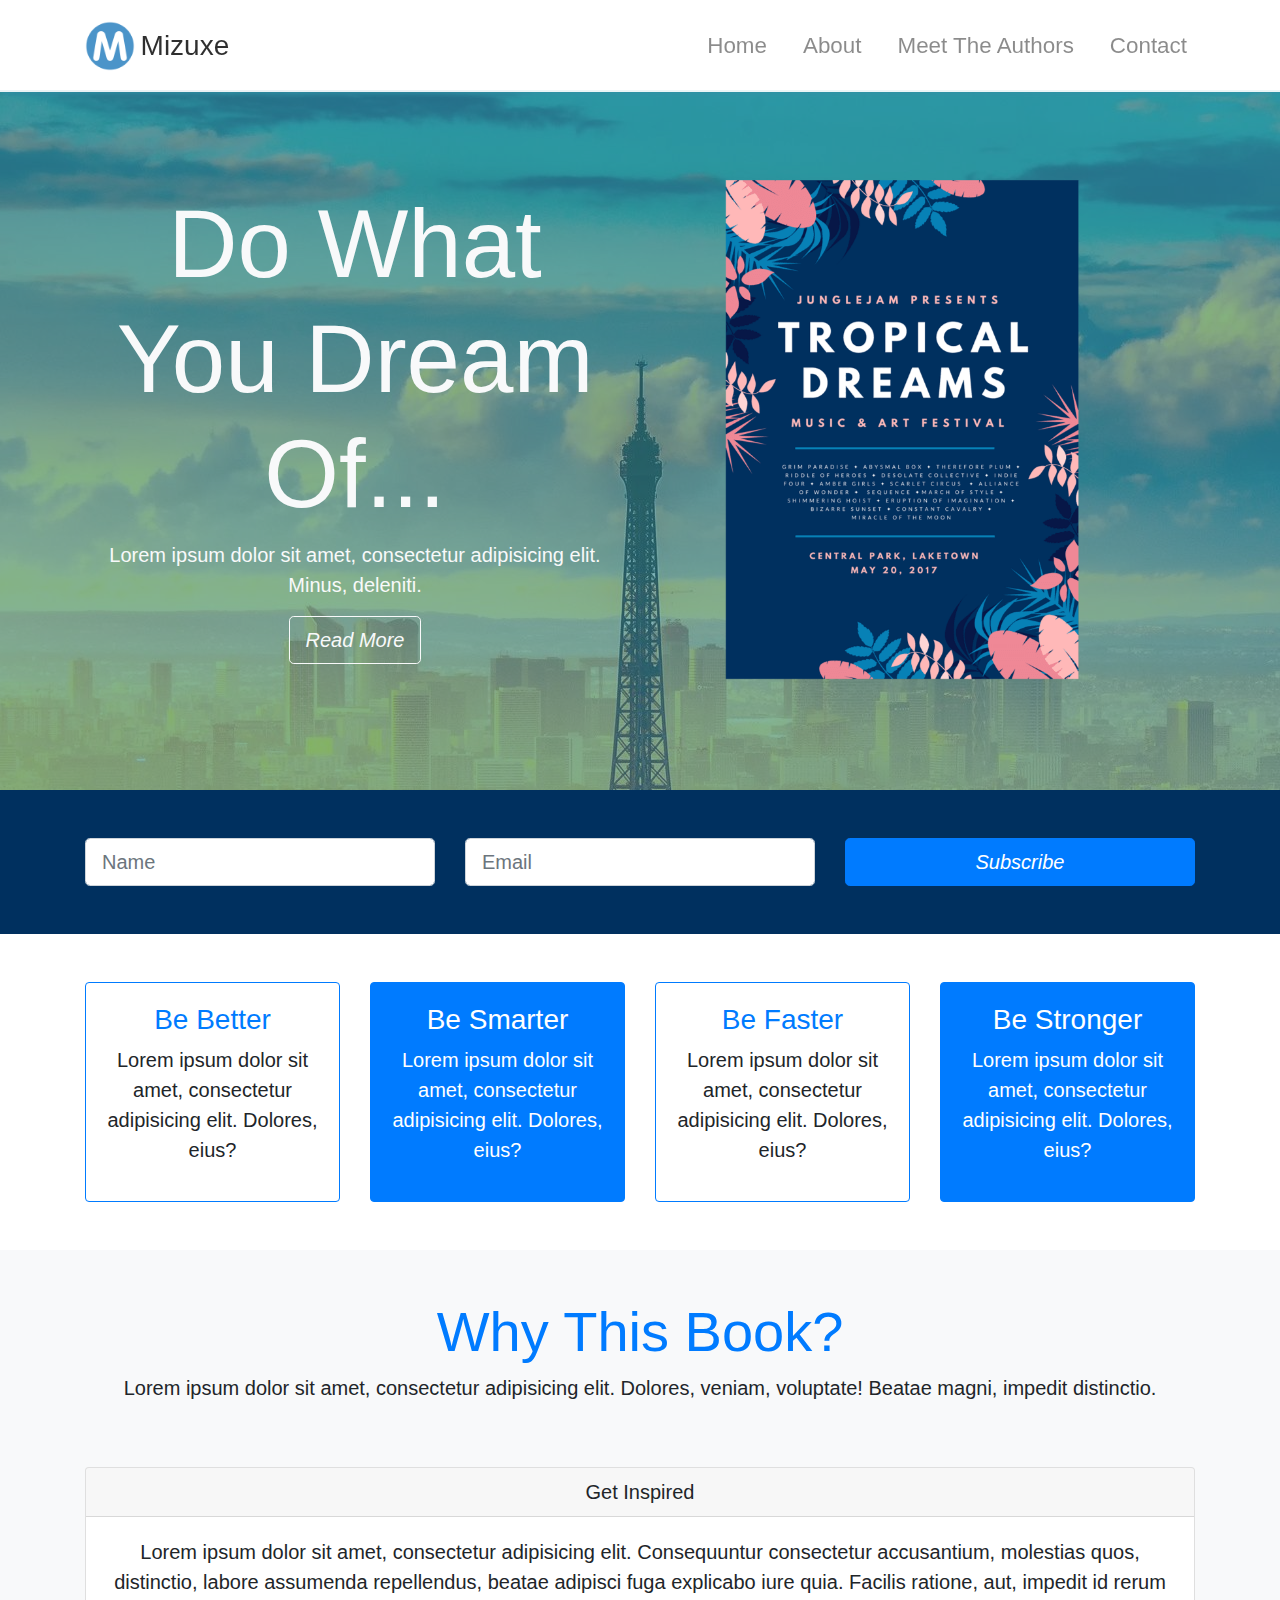
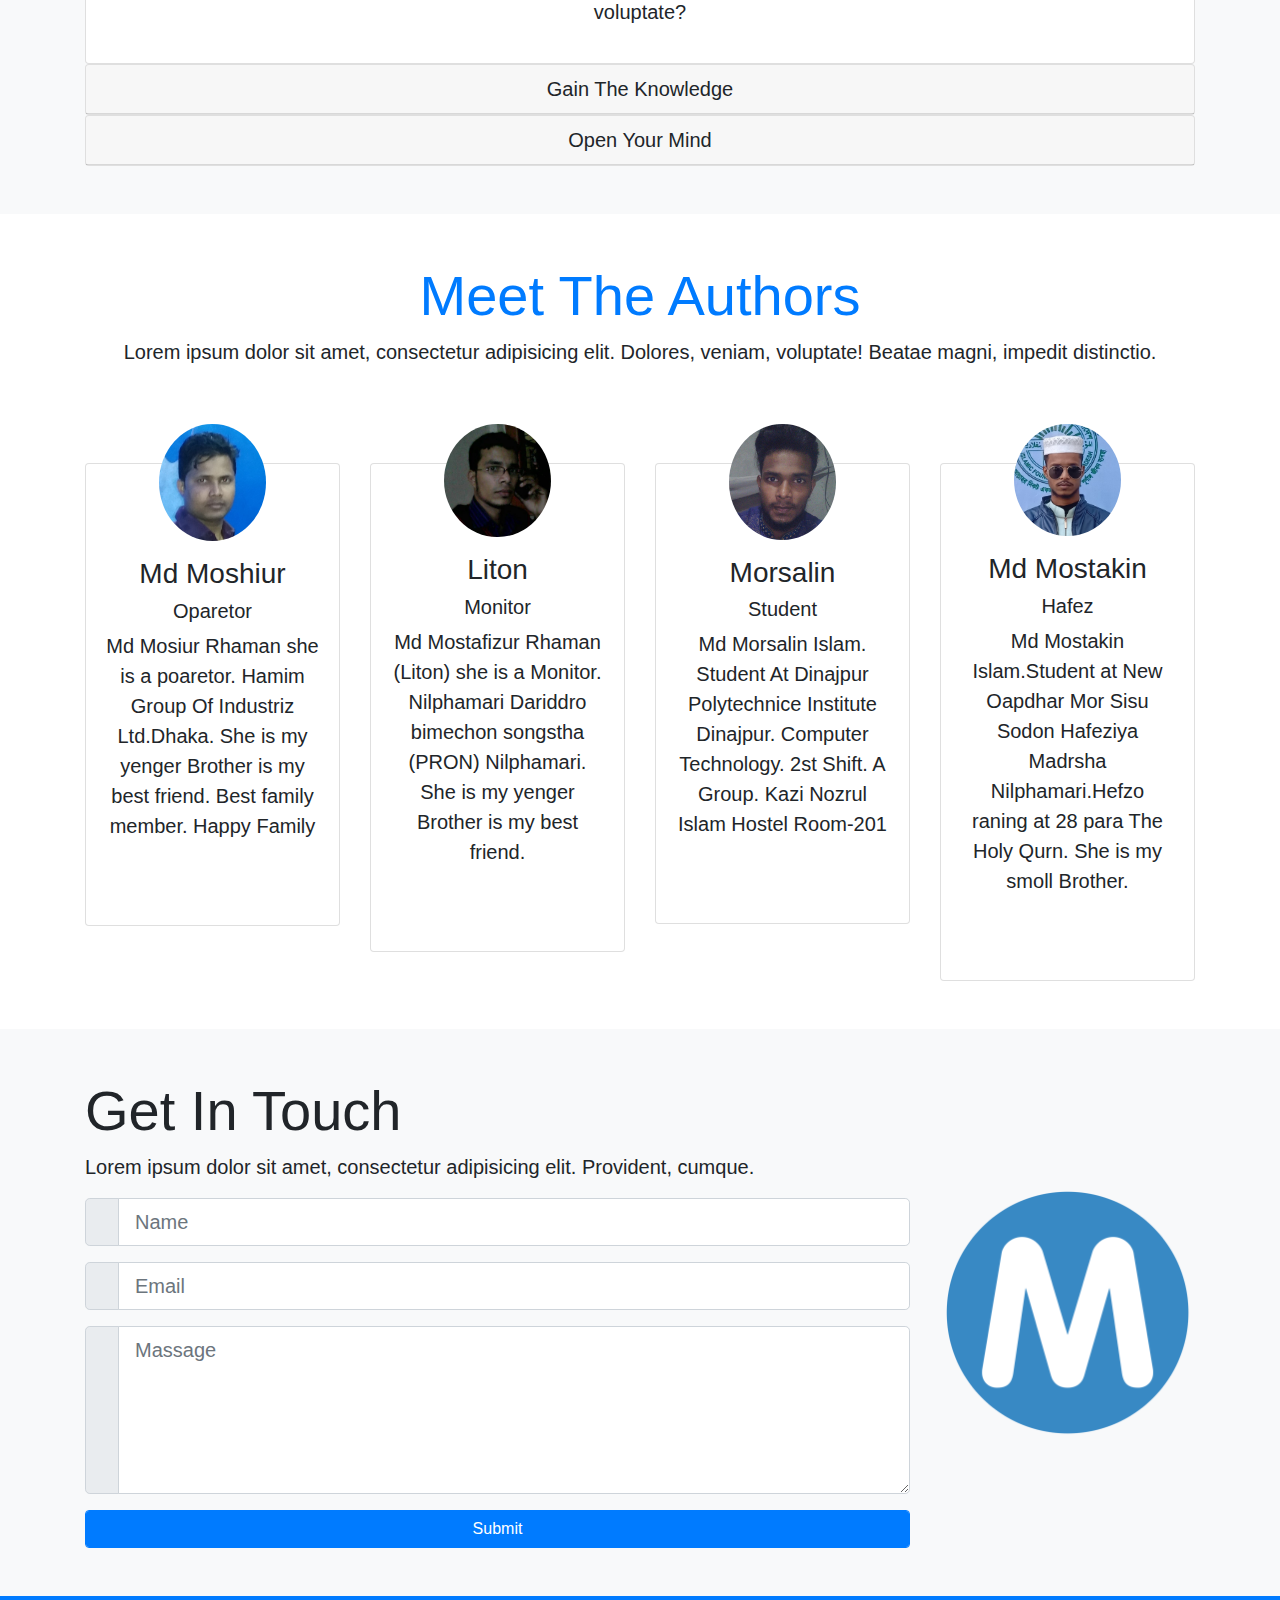
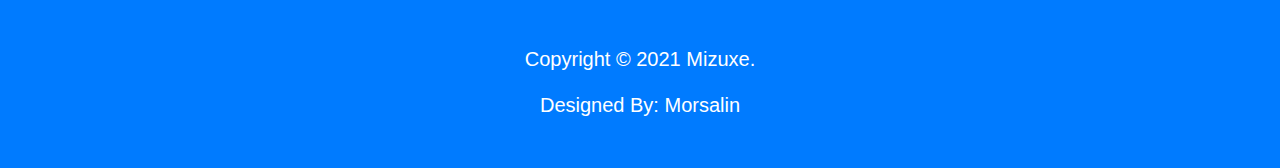
<file: index.html>
<!DOCTYPE html>
<html lang="en">
<head>
  <meta charset="UTF-8">
  <meta name="viewport" content="width=device-width, initial-scale=1.0">
  <meta http-equiv="X-UA-Compatible" content="ie=edge">
  <link rel="stylesheet" href="css/bootstrap.min.css">
  <link rel="stylesheet" href="css/style.css">
  <link rel="stylesheet" href="css/navbar-fixed.css">
  <link rel="shortcut icon" type="image/x-icon" href="img/mm.png">
  <title>Mizuxe</title>
</head>
<body>
 
 
 <!--NAVE SECTION-->
 
 
 
     <nav class="navbar navbar-light navbar-expand-lg py-3 fixed-top">
         <div class="container">
             <a href="#showcase" class="navbar-brand">
                 <img src="img/mm.png" class="img-fluid" width="50" height="50" alt="M">
                 <h3 class="d-inline align-middle">Mizuxe</h3>
             </a>
             <button class="navbar-toggler navbar-toggler-right" data-toggle="collapse" data-target="#navbarNav">
                 <span class="navbar-toggler-icon"></span>
             </button>
             <div class="collapse navbar-collapse" id="navbarNav">
                 <ul class="navbar-nav ml-auto">
                     <li class="nav-item">
                         <a class="nav-link" href="#showcase">Home</a>
                     </li>
                     <li class="nav-item">
                         <a class="nav-link" href="#about">About</a>
                     </li>
                     <li class="nav-item">
                         <a class="nav-link" href="#authors">Meet The Authors</a>
                     </li>
                     <li class="nav-item">
                         <a class="nav-link" href="#contact">Contact</a>
                     </li>
                 </ul>
             </div>
         </div>
     </nav>
     
     
     <!--SHOWCASE-->

     
     <section id="showcase" class="py-5 text-center text-light">
         <div class="primary-overlay">
             <div class="container">
                 <div class="row">
                     <div class="col-lg-6 col-md-12">
                         <h1 class="display-1 mt-5 pt-5">Do What You Dream Of...</h1>
                         <p class="lead">Lorem ipsum dolor sit amet, consectetur adipisicing elit. Minus, deleniti.</p>
                         <a href="#" class="btn btn-outline-light btn-lg"><i class="fa fa-arrow-right">Read More</i></a>
                     </div>
                     <div class="col-lg-6">
                         <img src="img/poster.png" class="img-fluid d-none d-lg-block" alt="poster">
                     </div>
                 </div>
             </div>
         </div>
     </section>
     
     
     
     
     <!--SUBSCRIBE-->
     
     
     
     <section id="subscribe" class="py-5">
         <div class="container">
             <form action="#" class="row">
                 <div class="col-lg-4">
                     <div class="form-group mb-0">
                         <input type="text" placeholder="Name" class="form-control form-control-lg">
                     </div>
                 </div>
                 <div class="col-lg-4">
                     <div class="form-group my-3 my-md-3 my-lg-0">
                         <input type="email" placeholder="Email" class="form-control form-control-lg">
                     </div>
                 </div>
                 <div class="col-lg-4">
                     <button class="btn btn-primary btn-lg btn-block">
                         <i class="fa fa-envelope-one-o">Subscribe</i>
                     </button>
                 </div>
             </form>
         </div>
     </section>
     
     
     
     <!--BOXES-->
     
     
     <section id="boxes" class="py-5 text-center">
         <div class="container">
             <div class="row">
                 <div class="col-lg-3">
                     <div class="card border-primary">
                         <div class="card-body">
                             <h3 class="text-primary">Be Better</h3>
                             <p class="lead">Lorem ipsum dolor sit amet, consectetur adipisicing elit. Dolores, eius?</p>
                         </div>
                     </div>
                 </div>
                 <div class="col-lg-3">
                     <div class="card border-primary bg-primary">
                         <div class="card-body">
                             <h3>Be Smarter</h3>
                             <p class="lead">Lorem ipsum dolor sit amet, consectetur adipisicing elit. Dolores, eius?</p>
                         </div>
                     </div>
                 </div><div class="col-lg-3">
                     <div class="card border-primary">
                         <div class="card-body">
                             <h3 class="text-primary">Be Faster</h3>
                             <p class="lead">Lorem ipsum dolor sit amet, consectetur adipisicing elit. Dolores, eius?</p>
                         </div>
                     </div>
                 </div><div class="col-lg-3">
                     <div class="card border-primary bg-primary">
                         <div class="card-body">
                             <h3>Be Stronger</h3>
                             <p class="lead">Lorem ipsum dolor sit amet, consectetur adipisicing elit. Dolores, eius?</p>
                         </div>
                     </div>
                 </div>
             </div>
         </div>
     </section>
     
     
     
     
     <!--ABOUT-->
     
     
     
      <section id="about" class="text-center bg-light py-5">
          <div class="container">
              <div class="row">
                  <div class="col-12">
                     <div class="info-book">
                      <h1 class="display-4 text-primary">Why This Book?</h1>
                      <p class="lead">Lorem ipsum dolor sit amet, consectetur adipisicing elit. Dolores, veniam, voluptate! Beatae magni, impedit distinctio. </p>
                     </div>
                     
                     <!--ACCORDION-->
                     
                     <div id="accordion" role="tablist" class="pt-5">
                         <div class="card">
                             <div class="card-header" role="tab">
                                 <h5 class="mb-0">
                                     <div data-toggle="collapse" href="#collapse1">
                                         <i class="fa fa-arrow-circle-down"></i>
                                         Get Inspired
                                     </div>
                                 </h5>
                             </div>
                             <div id="collapse1" class=" show collapse" data-parent="accordion">
                                 <div class="card-body">
                                     <p class="lead">Lorem ipsum dolor sit amet, consectetur adipisicing elit. Consequuntur consectetur accusantium, molestias quos, distinctio, labore assumenda repellendus, beatae adipisci fuga explicabo iure quia. Facilis ratione, aut, impedit id rerum voluptate?</p>
                                 </div>
                             </div>
                         </div>
                         <div class="card" role="tablist">
                             <div class="card-header">
                                 <h5 class="mb-0">
                                     <div data-toggle="collapse" href="#collapse2">
                                         <i class="fa fa-arrow-circle-down"></i>
                                         Gain The Knowledge
                                     </div>
                                 </h5>
                             </div>
                             <div id="collapse2" class="collapse" data-parent="accordion">
                                 <div class="card-body">
                                     <p class="lead">Lorem ipsum dolor sit amet, consectetur adipisicing elit. Consequuntur consectetur accusantium, molestias quos, distinctio, labore assumenda repellendus, beatae adipisci fuga explicabo iure quia. Facilis ratione, aut, impedit id rerum voluptate?</p>
                                 </div>
                             </div>
                         </div>
                         <div class="card" role="tablist">
                             <div class="card-header">
                                 <h5 class="mb-0">
                                     <div data-toggle="collapse" href="#collapse3">
                                         <i class="fa fa-arrow-circle-down"></i>
                                         Open Your Mind
                                     </div>
                                 </h5>
                             </div>
                             <div id="collapse3" class="collapse" data-parent="accordion">
                                 <div class="card-body">
                                     <p class="lead">Lorem ipsum dolor sit amet, consectetur adipisicing elit. Consequuntur consectetur accusantium, molestias quos, distinctio, labore assumenda repellendus, beatae adipisci fuga explicabo iure quia. Facilis ratione, aut, impedit id rerum voluptate?</p>
                                 </div>
                             </div>
                         </div>
                     </div>
                  </div>
              </div>
          </div>
      </section>
      
      
      
      <!--MEET THE AUTHORS-->
      
      
      <section id="authors" class="text-center py-5">
          <div class="container">
              <div class="row">
                  <div class="col-12">
                      <h1 class="display-4 text-primary">Meet The Authors</h1>
                      <p class="lead">Lorem ipsum dolor sit amet, consectetur adipisicing elit. Dolores, veniam, voluptate! Beatae magni, impedit distinctio. </p>
                  </div>
              </div>
              <div class="row me">
                  <div class="col-lg-3 col-md-6">
                      <div class="card">
                          <div class="card-body">
                              <img src="img/mosiur.jpg" class="img-fluid rounded-circle w-50 mb-3" alt="mosiur">
                              <h3>Md Moshiur</h3>
                              <h5>Oparetor</h5>
                              <p class="lead">Md Mosiur Rhaman she is a poaretor. Hamim Group Of Industriz Ltd.Dhaka. She is my yenger Brother is my best friend. Best family member. Happy Family</p>
                              <div class="d-flex flex-row justyfi-content-center">
                                  <div class="p-4">
                                      <a href="#"><i class="fa fa-facebook"></i></a>
                                  </div>
                                  <div class="p-4">
                                      <a href="#"><i class="fa fa-twitter"></i></a>
                                  </div>
                                  <div class="p-4">
                                      <a href="#"><i class="fa fa-linkedin"></i></a>
                                  </div>
                              </div>
                          </div>
                      </div>
                  </div>
                  <div class="col-lg-3 col-md-6">
                      <div class="card mr">
                          <div class="card-body">
                              <img src="img/liton.jpg" class="img-fluid rounded-circle w-50 mb-3" alt="mosiur">
                              <h3>Liton</h3>
                              <h5>Monitor</h5>
                              <p class="lead">Md Mostafizur Rhaman (Liton) she is a Monitor. Nilphamari Dariddro bimechon songstha (PRON) Nilphamari. She is my yenger Brother is my best friend.</p>
                              <div class="d-flex flex-row justyfi-content-center">
                                  <div class="p-4">
                                      <a href="#"><i class="fa fa-facebook"></i></a>
                                  </div>
                                  <div class="p-4">
                                      <a href="#"><i class="fa fa-twitter"></i></a>
                                  </div>
                                  <div class="p-4">
                                      <a href="#"><i class="fa fa-linkedin"></i></a>
                                  </div>
                              </div>
                          </div>
                      </div>
                  </div>
                  <div class="col-lg-3 col-md-6">
                      <div class="card">
                          <div class="card-body">
                              <img src="img/morsalin.jpg" class="img-fluid rounded-circle w-50 mb-3" alt="mosiur">
                              <h3>Morsalin</h3>
                              <h5>Student</h5>
                              <p class="lead">Md Morsalin Islam. Student At Dinajpur Polytechnice Institute Dinajpur. Computer Technology. 2st Shift. A Group. Kazi Nozrul Islam Hostel Room-201</p>
                              <div class="d-flex flex-row justyfi-content-center">
                                  <div class="p-4">
                                      <a href="#"><i class="fa fa-facebook"></i></a>
                                  </div>
                                  <div class="p-4">
                                      <a href="#"><i class="fa fa-twitter"></i></a>
                                  </div>
                                  <div class="p-4">
                                      <a href="#"><i class="fa fa-linkedin"></i></a>
                                  </div>
                              </div>
                          </div>
                      </div>
                  </div>
                  <div class="col-lg-3 col-md-6">
                      <div class="card">
                          <div class="card-body">
                              <img src="img/mostakin.jpg" class="img-fluid rounded-circle w-50 mb-3" alt="mosiur">
                              <h3>Md Mostakin</h3>
                              <h5>Hafez</h5>
                              <p class="lead">Md Mostakin Islam.Student at New Oapdhar Mor Sisu Sodon Hafeziya Madrsha Nilphamari.Hefzo raning at 28 para The Holy Qurn. She is my smoll Brother. </p>
                              <div class="d-flex flex-row justyfi-content-center">
                                  <div class="p-4">
                                      <a href="#"><i class="fa fa-facebook"></i></a>
                                  </div>
                                  <div class="p-4">
                                      <a href="#"><i class="fa fa-twitter"></i></a>
                                  </div>
                                  <div class="p-4">
                                      <a href="#"><i class="fa fa-linkedin"></i></a>
                                  </div>
                              </div>
                          </div>
                      </div>
                  </div>
              </div>
          </div>
      </section>
      
      
      <!--CONTACT-->
      
      
      
      <section id="contact" class="py-5 bg-light">
          <div class="container">
              <div class="row">
                  <div class="col-lg-9">
                      <div class="info-contact">
                          <h2 class="display-4">Get In Touch</h2>
                          <p class="lead">Lorem ipsum dolor sit amet, consectetur adipisicing elit. Provident, cumque.</p>
                      </div>
                        <form action="#">
                          <div class="form-group">
                           <div class="input-group input-group-lg">
                                <div class="input-group-prepend">
                                    <span class="input-group-text">
                                        <i class="fa fa-user"></i>
                                    </span>
                               </div>
                                <input type="text" class="form-control form-control-lg" placeholder="Name">
                           </div>
                           </div>
                           <div class="form-group">
                           <div class="input-group input-group-lg">
                               <div class="input-group-prepend">
                                   <span class="input-group-text">
                                       <i class="fa fa-envelope"></i>
                                   </span>
                               </div>
                                   <input type="email" placeholder="Email" class="form-control form-control-lg">
                            </div>
                            </div>
                            <div class="form-group">
                            <div class="input-group input-group-lg">
                                <div class="input-group-prepend">
                                    <span class="input-group-text">
                                        <i class="fa fa-fencil"></i>
                                    </span>
                                </div>
                                <textarea name="Massage" cols="30" rows="5" class="form-control form-control-lg" placeholder="Massage"></textarea>
                            </div>
                            </div>
                            <input type="submit" value="Submit" class="btn btn-primary form-control form-control-lg pt-">
                        </form>
                  </div>
                  <div class="col-lg-3 align-self-center">
                      <img src="img/mm.png" class="img-fluid d-none d-lg-block" alt="m-icom">
                  </div>
              </div>
          </div>
      </section>
      
      
      
      <!--MAIN FUTTER-->
      
      
      <section id="futter" class="bg-primary py-5 text-center">
          <div class="container">
              <div class="row">
                  <div class="col-12">
                      <p class="lead">Copyright © 2021 Mizuxe.</p>
                      <span class="lead">Designed By: <a href="https://www.facebook.com/mdmorsalin.islam.58118" target="_blank">Morsalin</a></span>
                  </div>
              </div>
          </div>
      </section>
      
  
 
 
 
 
 
  <script src="js/jquery-slim.min.js"></script>
  <script src="js/popper.min.js"></script>
  <script src="js/bootstrap.min.js"></script>
  <script src="js/navbar-fixed.js"></script>
</body>
</html>
</file>
<file: css/style.css>
body{
    margin-top: 90px;
}
.navbar{
    box-shadow: 2px 2px 5px #3292a6;
    background: #fff;
    opacity: 0.9;
}

.nav-item{
    font-size: 1.4rem;
    padding-right: 20px;
}

.nav-item:last-child{
    padding-right: 0;
}

.nav-link{
    color: #252525;
}

.nav-lind:hover{
    color: #3292a6;
}

#showcase{
    position: relative;
    min-height: 700px;
    min-width:100%;
    background: url("../img/wal.jpg")no-repeat center top;
     
}

.primary-overlay{
    min-height: 700px;
    background: rgba(50, 146, 156, 0.6);
    position: absolute;
    min-width:100%;
    top: 0;
    left: 0;
    width: 100%;
    height: 100%;
}

.col-lg-6 img{
    height: 500px;
    margin-top: 90px;
    margin-left: 70px
}

#subscribe{
    background: #00305F;
}

#authors .me{
    margin-top: 80px;
}

#authors img{
    margin-top: -60px; 
}

#futter .lead a{
    color: white;
}
</file>
<file: css/navbar-fixed.css>
html, body {
  height: 100%;
}

.container-fluid > .container, .container > .row {
  height: 100%;
}

/* nav */
nav {
  min-height: 3.5rem;
}
nav.fixed-top {
  padding: 0.5rem;
}
nav.bg-primary li a {
  color: #fff !important;
}
nav li a.active {
  padding: .2rem .4rem;
  color: #0275d8 !important;
  background-color: #fff;
  border-radius: .2rem;
  margin: .3rem 0.6rem;
}
nav .navbar-collapse.collapsing ul,
nav .navbar-collapse.show ul {
  margin-top: 3rem;
}
nav .navbar-collapse.collapsing li a,
nav .navbar-collapse.show li a  {
  padding: 0.5rem;
}

nav .navbar-collapse.show li a.active  {
  margin: 0;
}

.navbar-toggler {
  border: 0;
}

.bg-primary {
  color: #fff;
}
</file>
